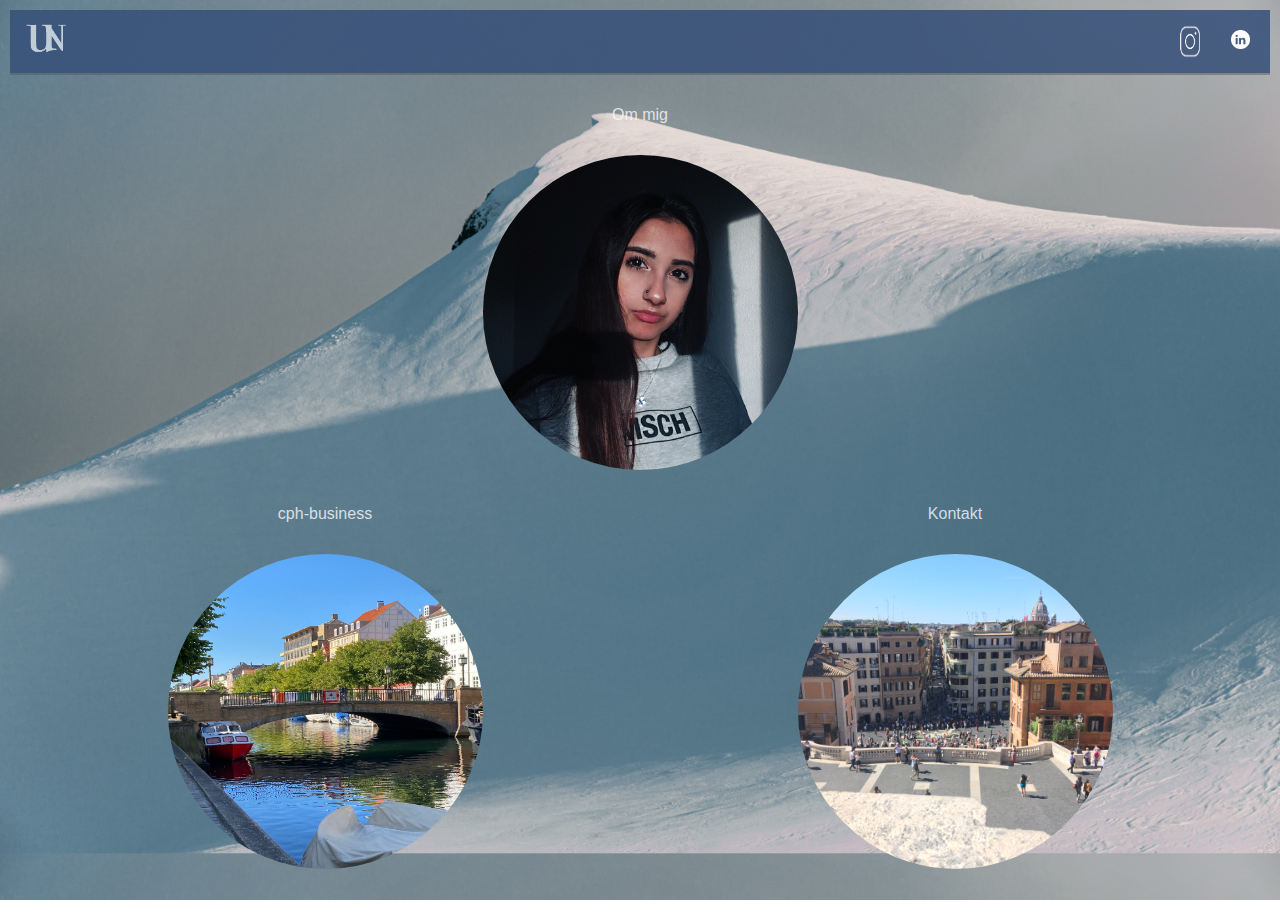
<file: portfolio/index.html>
<!DOCTYPE html>
<html lang="en">
<head>
    <meta charset="UTF-8">
    <meta http-equiv="X-UA-Compatible" content="IE=edge">
    <meta name="viewport" content="width=device-width, initial-scale=1.0">
    <title>Forside</title>

<link rel="stylesheet" href="style.css">

</head>
<body>

<section class="forside">
    <div><a href="index.html"><img src="images/logo_copy_2.png" alt="logo"></a></div>

<div class="billeder">
    <a class="icon" href="https://www.instagram.com/120l3/"><img src="images/20a0cc26b95923a78c2a2e2b145bc8c2.png" alt="instagram"></a>
    <a class="icon2" href="https://www.linkedin.com/in/umna-nadeem-4819bb222/"><img src="images/linkedin.png" alt="linkedin"></a>
</div>
</section>

<section class="navigation"></section>

<div class="navn"><p>Om mig</p></div>

<div class="p">
    <a class="hovedbillede" href="Om_mig.html"><img src="images/Facetune_12-01-2019-17-00-05.jpg" alt="Umna Nadeem" ></a>
</div>

    <div class="f">
        <div class="andet-billede" >
            <p> cph-business </p> 
    <a href="Cph-business.html"><img src="images/cirkel_2.jpeg" alt="cirkel 2"></a>
</div>

    <div class="second-billede" >
        <p>Kontakt</p>
      <a href="kontakt.html"> <img src="images/cph-business.JPG" alt="cirkel 3"></a>
    </div>  
</div>

    
</body>
</html>
</file>
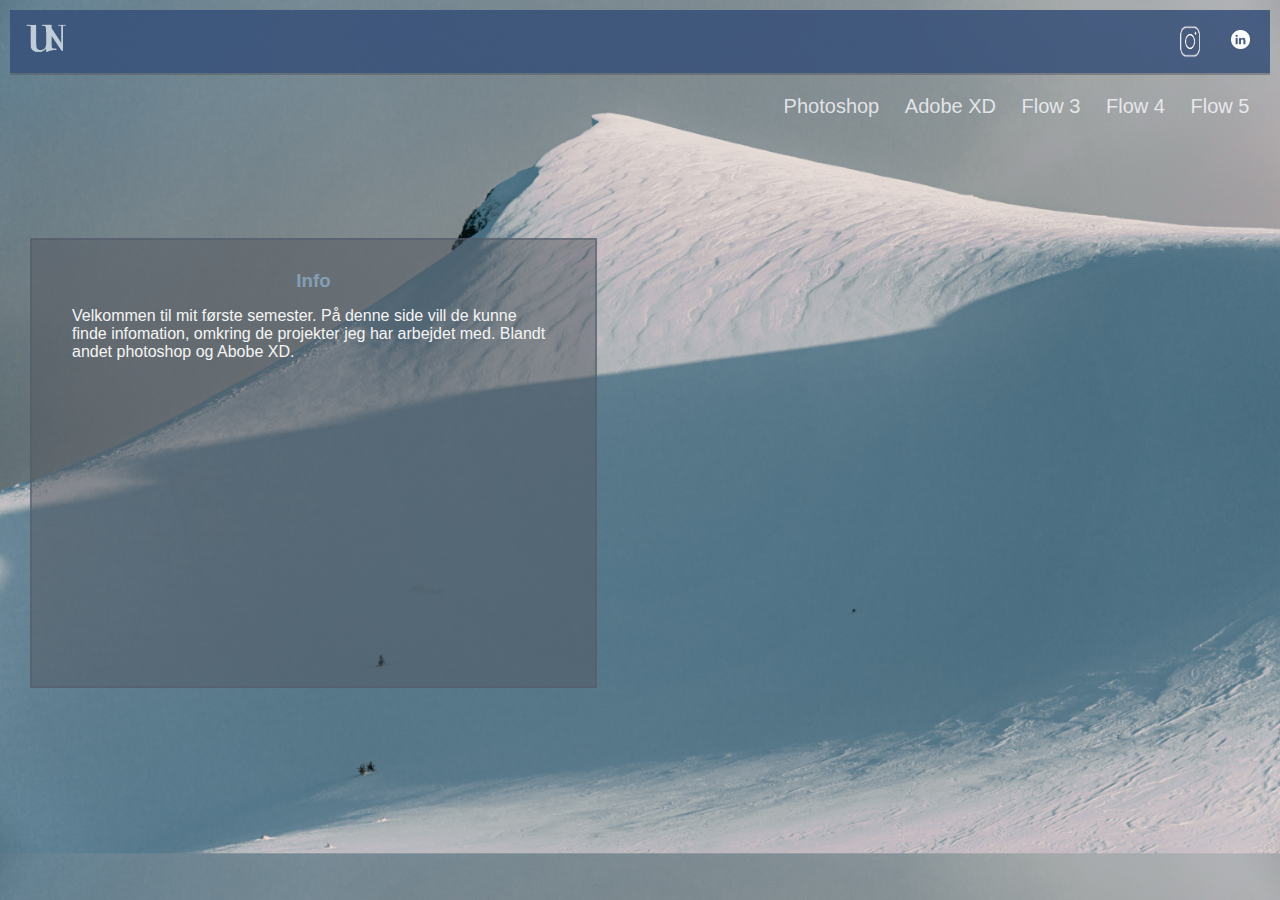
<file: portfolio/1_semester.html>
<!DOCTYPE html>
<html lang="en">
<head>
    <meta charset="UTF-8">
    <meta http-equiv="X-UA-Compatible" content="IE=edge">
    <meta name="viewport" content="width=device-width, initial-scale=1.0">
    <title>semestrene</title>

    <link rel="stylesheet" href="style.css">

</head>
<body>

    <section class="forside">
        <div><a href="index.html"><img src="images/logo_copy_2.png" alt="logo"></a></div>
    
    <div class="billeder">
        <a class="icon" href="https://www.instagram.com/120l3/"><img src="images/20a0cc26b95923a78c2a2e2b145bc8c2.png" alt="instagram"></a>
        <a class="icon2" href="https://www.linkedin.com/in/umna-nadeem-4819bb222/"><img src="images/linkedin.png" alt="linkedin"></a>
    </div>
    </section>
    
    <section class="navigation"></section>

    <section class="simple">
        <nav>
            <a href="photoshop.html">Photoshop</a>
            <a href="Adobe_xd.html">Adobe XD</a>
            <a href="#">Flow 3</a>
            <a href="#">Flow 4</a>
            <a href="#">Flow 5</a>
        </nav>
      </section>

      <div class="box">
        <h3>Info</h3>
    <p class="infomation">Velkommen til mit første semester. På denne side vill de kunne finde infomation, omkring de projekter jeg har arbejdet med. Blandt andet photoshop og Abobe XD. </p>
    <p1></p>

    </div>

    
</body>
</html>
</file>
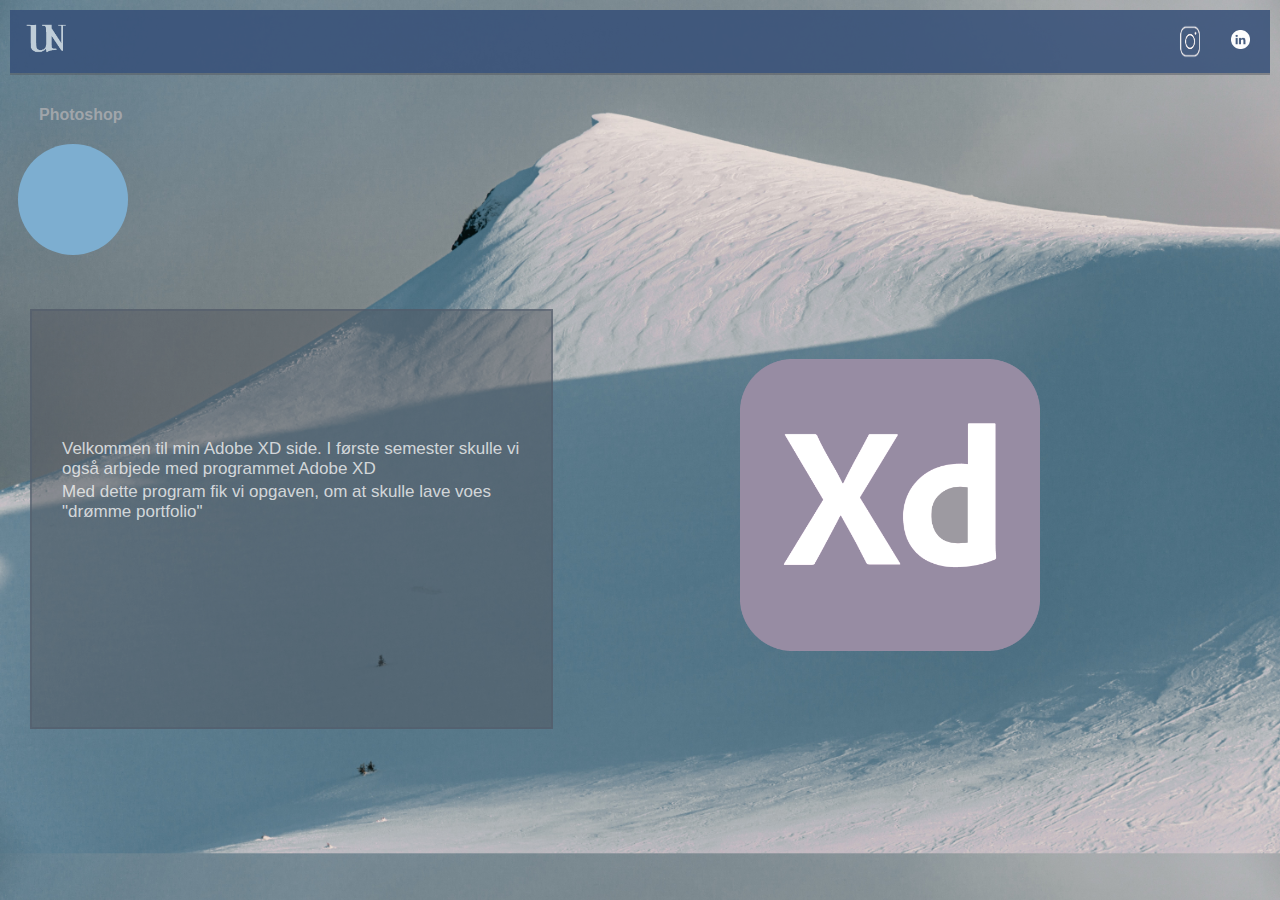
<file: portfolio/Adobe_xd.html>
<!DOCTYPE html>
<html lang="en">
<head>
    <meta charset="UTF-8">
    <meta http-equiv="X-UA-Compatible" content="IE=edge">
    <meta name="viewport" content="width=device-width, initial-scale=1.0">
    <title>Adobe XD </title>

    <link rel="stylesheet" href="style.css">

</head>
<body>


<section class="forside">
    <div><a href="index.html"><img src="images/logo_copy_2.png" alt="logo"></a></div>

<div class="billeder">
    <a class="icon" href="https://www.instagram.com/120l3/"><img src="images/20a0cc26b95923a78c2a2e2b145bc8c2.png" alt="instagram"></a>
    <a class="icon2" href="https://www.linkedin.com/in/umna-nadeem-4819bb222/"><img src="images/linkedin.png" alt="linkedin"></a>
</div>
</section>

<section class="navigation"></section>


<div class="b"><p> <strong>Photoshop</strong></p></div>

<div class="c">
<a href="1_semester.html"><img src="images/farve_3.png" alt="flow 1" ></a>
</div>


<ul class="om">

    <li class="om_p">
    <p1> Velkommen til min Adobe XD side. I første semester skulle vi også arbjede med programmet Adobe XD</p1>
    <p2> Med dette program fik vi opgaven, om at skulle lave voes "drømme portfolio" </p2>
    
    <li class="portfolio_xd">
       <a href="https://xd.adobe.com/view/9b6b9e94-ca0e-43bd-8f4a-84648a50d4b2-ce38/"><img src="images/Adobe_XD_CC_icon.svg.png" alt="photoshop pic"></a> 
    </li>

</ul>

    
    
</body>
</html>
</file>
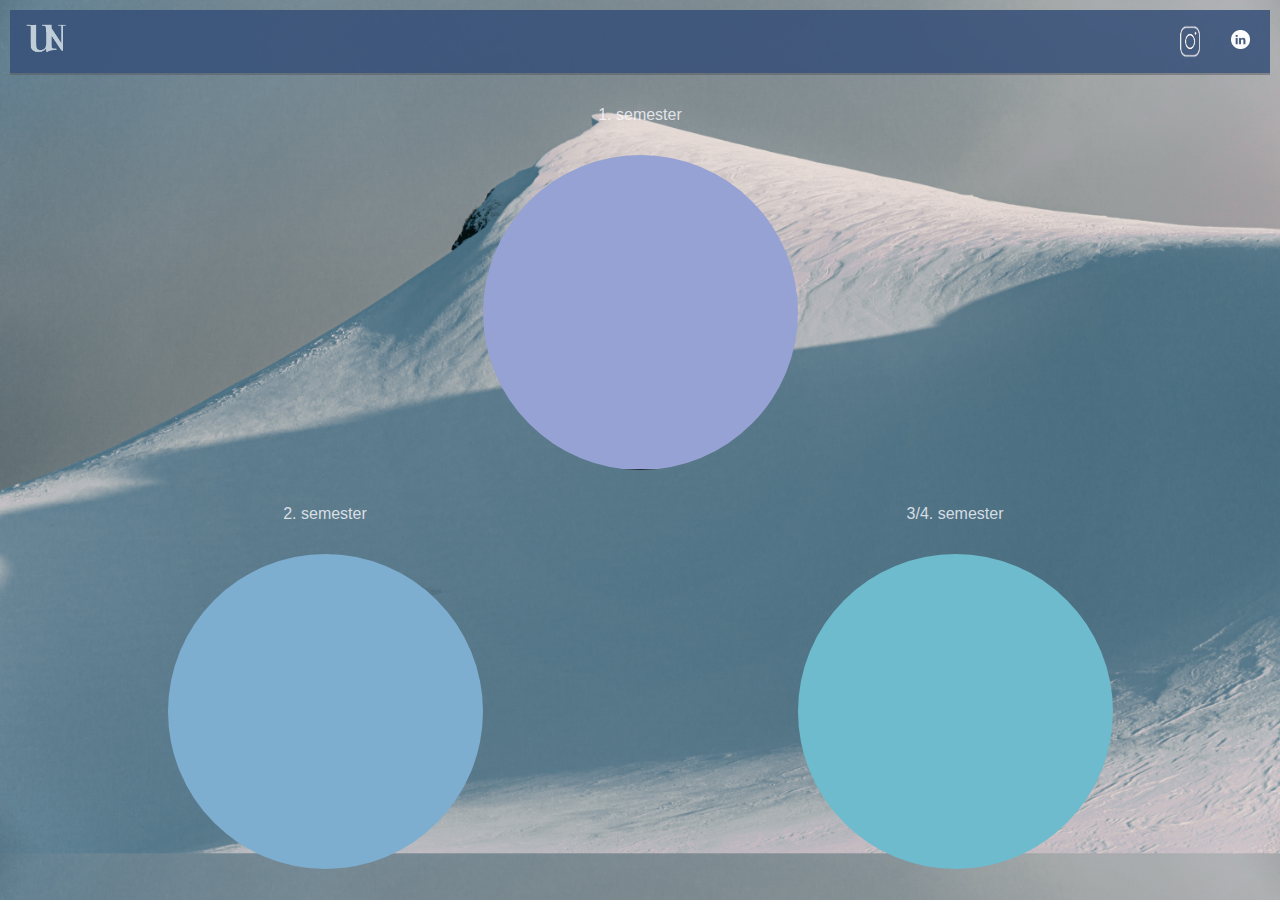
<file: portfolio/Cph-business.html>
<!DOCTYPE html>
<html lang="en">
<head>
    <meta charset="UTF-8">
    <meta http-equiv="X-UA-Compatible" content="IE=edge">
    <meta name="viewport" content="width=device-width, initial-scale=1.0">
    <title>cph-business</title>

<link rel="stylesheet" href="style.css">

</head>
<body>

<section class="forside">
    <div><a href="index.html"><img src="images/logo_copy_2.png" alt="logo"></a></div>

<div class="billeder">
    <a class="icon" href="https://www.instagram.com/120l3/"><img src="images/20a0cc26b95923a78c2a2e2b145bc8c2.png" alt="instagram"></a>
    <a class="icon2" href="https://www.linkedin.com/in/umna-nadeem-4819bb222/"><img src="images/linkedin.png" alt="linkedin"></a>
</div>
</section>

<section class="navigation"></section>

<div class="navn"><p> 1. semester </p></div>

<div class="p">
    <a class="hovedbillede" href="1_semester.html"><img src="images/farve_2.png" alt="cirkel_1" ></a>
</div>

    <div class="f">
        <div class="andet-billede" >
            <p> 2. semester </p> 
    <a href="#"><img src="images/farve_3.png" alt="cirkel 2"></a>
</div>

    <div class="second-billede" href="#">
        <p> 3/4. semester </p>
      <a href="#"> <img src="images/farve_13.png" alt="cirkel 3"></a>
    </div>  

</div>
</file>
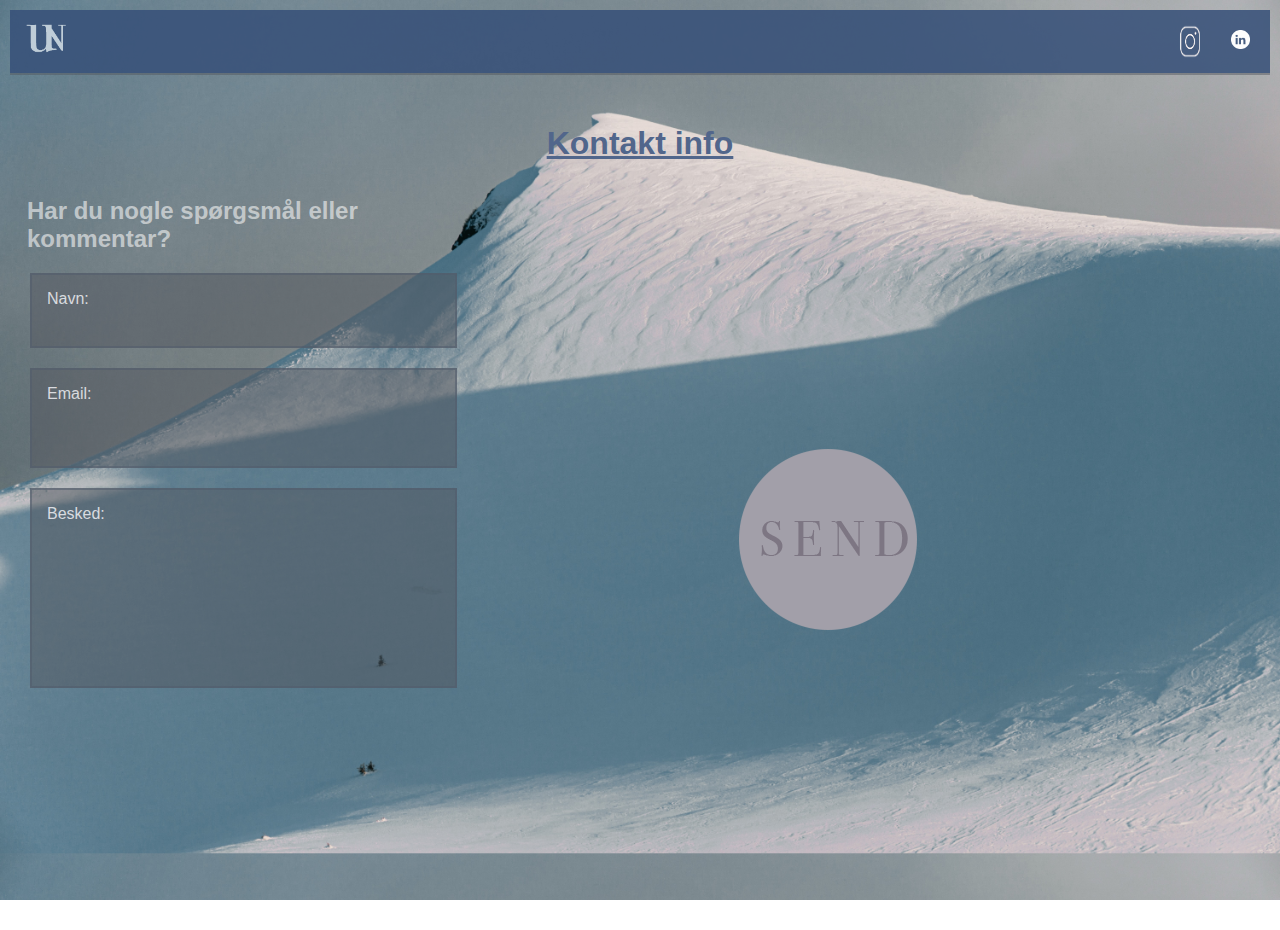
<file: portfolio/kontakt.html>
<!DOCTYPE html>
<html lang="en">
<head>
    <meta charset="UTF-8">
    <meta http-equiv="X-UA-Compatible" content="IE=edge">
    <meta name="viewport" content="width=device-width, initial-scale=1.0">
    <title>Kontakt</title>

    <link rel="stylesheet" href="style.css">

</head>
<body>
  
<section class="forside">
    <div><a href="index.html"><img src="images/logo_copy_2.png" alt="logo"></a></div>

<div class="billeder">
    <a class="icon" href="https://www.instagram.com/120l3/"><img src="images/20a0cc26b95923a78c2a2e2b145bc8c2.png" alt="instagram"></a>
    <a class="icon2" href="https://www.linkedin.com/in/umna-nadeem-4819bb222/"><img src="images/linkedin.png" alt="gihub"></a>
</div>
</section>

<section class="navigation"></section>

<h1> Kontakt info </h1>

<div class="knapbox">

<div>

    <h2>Har du nogle spørgsmål eller kommentar?</h2>
 <div class="navn_box"> 
        <p class="text_navn">Navn:</p>
    </div>
    
    <div class="email_box">
        <p class="text_email"> Email: </p>
    </div>
    
    <div class="besked_box">
        <p class="text_besked"> Besked: </p>
    </div>
    
       
</div>
<div class="sendknap">
    <a href="#"><img src="images/sendknap.png" alt="sendknap"></a>
</div> 
</div>

   



</body>
</html>
</file>
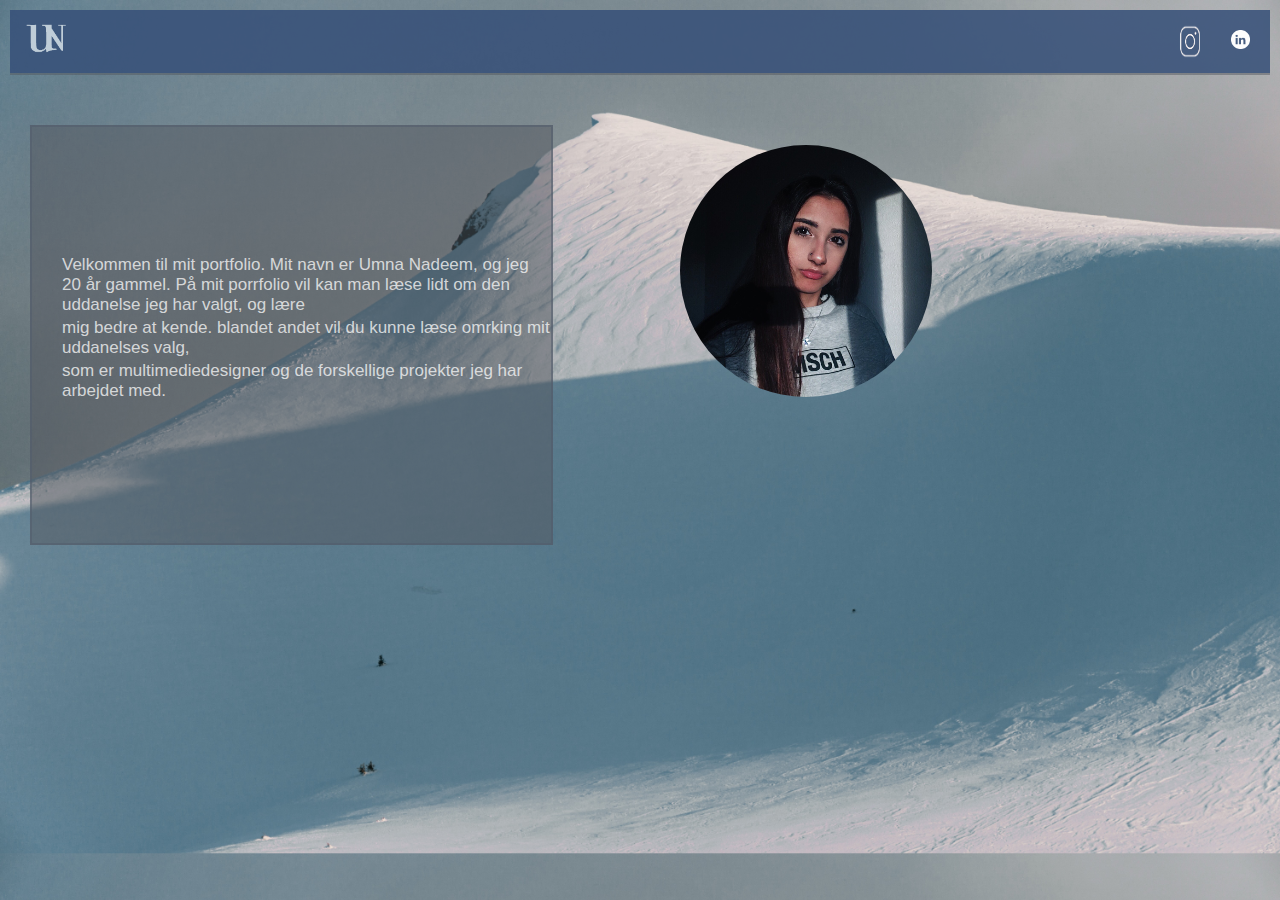
<file: portfolio/Om_mig.html>
<!DOCTYPE html>
<html lang="en">
<head>
    <meta charset="UTF-8">
    <meta http-equiv="X-UA-Compatible" content="IE=edge">
    <meta name="viewport" content="width=device-width, initial-scale=1.0">
    <title>Om mig</title>

<link rel="stylesheet" href="style.css">

</head>
<body>

<section class="forside">
    <div><a href="index.html"><img src="images/logo_copy_2.png" alt="logo"></a></div>

<div class="billeder">
    <a class="icon" href="https://www.instagram.com/120l3/"><img src="images/20a0cc26b95923a78c2a2e2b145bc8c2.png" alt="instagram"></a>
    <a class="icon2" href="https://www.linkedin.com/in/umna-nadeem-4819bb222/"><img src="images/linkedin.png" alt="linkedin"></a>
</div>
</section>

<section class="navigation"></section>

<ul class="om">

    <li class="om_p">
    <p1> Velkommen til mit portfolio. Mit navn er Umna Nadeem, og jeg 20 år gammel. På mit porrfolio vil kan man læse lidt om den uddanelse jeg har valgt, og lære</p1>
    <p2> mig bedre at kende. blandet andet vil du kunne læse omrking mit uddanelses valg,</p2>
    <p3>som er multimediedesigner og de forskellige projekter jeg har arbejdet med.</p3>
    </li>
    <li class="img_om">
        <img class="om_img" src="images/Facetune_12-01-2019-17-00-05.jpg" alt="mig">
    </li>
</ul>



</body>
</html>
</file>
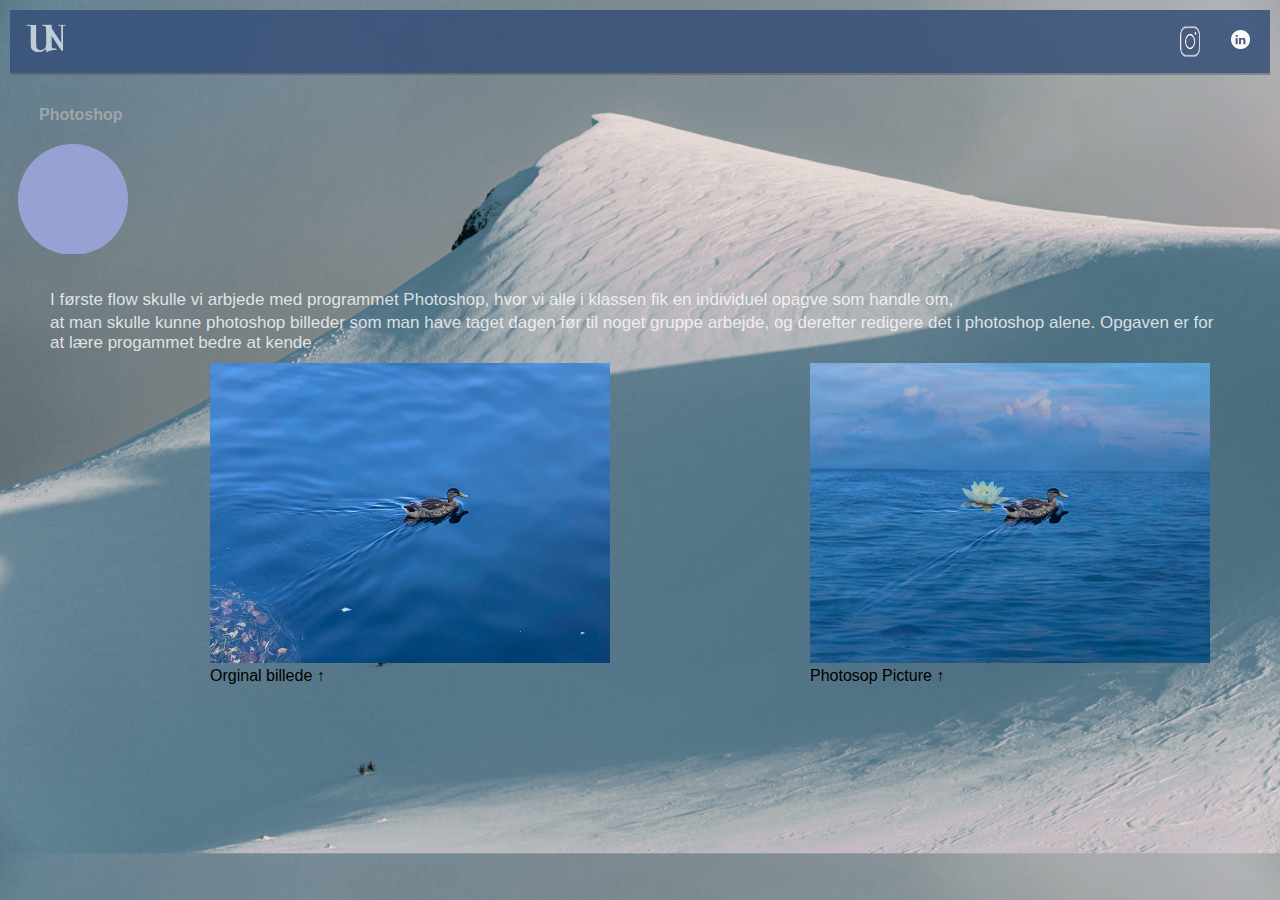
<file: portfolio/photoshop.html>
<!DOCTYPE html>
<html lang="en">
<head>
    <meta charset="UTF-8">
    <meta http-equiv="X-UA-Compatible" content="IE=edge">
    <meta name="viewport" content="width=device-width, initial-scale=1.0">
    <title>photoshop</title>

    <link rel="stylesheet" href="style.css">

</head>
<body>

<section class="forside">
    <div><a href="index.html"><img src="images/logo_copy_2.png" alt="logo"></a></div>

<div class="billeder">
    <a class="icon" href="https://www.instagram.com/120l3/"><img src="images/20a0cc26b95923a78c2a2e2b145bc8c2.png" alt="instagram"></a>
    <a class="icon2" href="https://www.linkedin.com/in/umna-nadeem-4819bb222/"><img src="images/linkedin.png" alt="linkedin"></a>
</div>
</section>

<section class="navigation"></section>

<div class="b"><p> <strong>Photoshop</strong></p></div>

<div class="c">
<a href="1_semester.html"><img src="images/farve_2.png" alt="flow 1" ></a>
</div>


<div class="box_photoshop">
    <p class="infomation">I første flow skulle vi arbjede med programmet Photoshop, hvor vi alle i klassen fik en individuel opagve som handle om,</p>
    <p1>at man skulle kunne photoshop billeder som man have taget dagen før til noget gruppe arbejde, og derefter redigere det i photoshop alene. 
    Opgaven er for at lære progammet bedre at kende.
    </p>
    </div>
    

<ul class="orginal_pic">
    <li class="orginal"> <img src="images/orginal billede (floqw 1).jpeg" alt="orginal"> 
        <p class="orginal_text">Orginal billede ↑ </p>
    </li>
  
    <li class="photoshop_pic">
        <img src="images/aflevering (flow 1) photoshop færdig projekt  copy.jpg" alt="photoshop pic">
        <p class="photoshop_text">Photosop Picture ↑ </p>
    </li>

</ul>

</body>
</html>
</file>
<file: portfolio/style.css>
*{
    padding: 0%;
    margin: 0%;
}

body{
  margin: 10px; 
  font-family: Helvetica, Arial, sans-serif; 
  background-image:url(images/daniel-eliashevskyi-p1tkpRam2-4-unsplash.jpg);
  background-size: 100%;
  background-blend-mode: normal;
  background-attachment: fixed;
}

/* index */
.navigation{
    display: flex;
    justify-content: center;
    border-bottom: 2px solid rgb(82, 87, 95, 0.486);
}

.forside {
    display: flex;
    justify-content: space-between;
    background-color: rgba(54, 80, 121, 0.863);
    align-items: center;
    
}

.forside img{
    width: 15%;
    padding: 0px 0px 0px 0px;
    margin: 0px;
}

.billeder{
    display: flex;
    justify-content: space-between;
    width: 100px;
}

.billeder img{
    width: 100%;
}
.icon{
    display: flex;
    justify-content: space-between;
}

.icon img{
    width: -20%; 
    padding: -40px; 
}

.icon2{
    width: -40%;
    padding: 20px;
}

.navn{
    display: flex;
    color:rgba(251, 251, 255, 0.788);
    justify-content: center;
    padding-top: 31px;
}

.hovedbillede{
    width: 25%;
    color: rgba(72, 70, 158, 0.788);
}

.hovedbillede img{
    margin-top: 31px;
    width: 100%;
    border-radius: 360%;
}
.p{
    display: flex;
    justify-content: center;
    position: relative;
    width: 100%;

}

.f{
    display: flex;
    justify-content: space-around;
    position: relative;
    width: 100%;
}

.andet-billede img{
    margin-top: 31px;   
    border-radius: 360%;
    width: 100%;
}

.second-billede img{
    margin-top: 31px; 
    border-radius: 360%;
    width: 100%;
}

.second-billede{
    width: 25%;
    text-align: center;
    color: rgba(251, 251, 255, 0.788);
    padding: 31px;
}

.andet-billede{
    width: 25%;
    text-align: center;
    color: rgba(251, 251, 255, 0.788);
    padding: 31px;
}


/* menu-bar til semesterene */
.simple{
    display: flex;
    justify-content: center;
    font-family: Helvetica, Arial, sans-serif;
    font-size: 125%;
    width: 155%;
    margin: 0 auto 100px auto;
    padding: 20px;
}

.simple a{
    text-decoration: none;
    color: rgba(251, 251, 255, 0.788);
    margin-left: 20px;
}

.simple a:hover{
    text-decoration:underline;
    color: rgba(176, 176, 179, 0.788);
}

/* box på 1. semester side */
.box{
    background:rgba(82, 87, 95, 0.486);
    border: 2px rgba(82, 93, 109, 0.562) solid;
    width: 45%;
    height: 450px;
    margin: 20px;
    padding-top: 30px;
    padding-bottom: 10px;
    padding-left: 40px;
    padding-right: 40px;
    box-sizing: border-box;
}

h3{
    color: rgb(132, 158, 182);
    display: flex;
    justify-content: center;
}

.infomation{
    color: rgba(251, 251, 255, 0.788);
    padding-top: 15px;
}

.box p{
    color: whitesmoke;
}

/* photoshop side */
.c{
    width: 25%; 
}

.c img{
    margin-top: 20px;
    width: 35%;
    border-radius: 360%;
    margin-left: 8px;
}

.b{
    display: flex;
    color:rgba(176, 176, 179, 0.788);
    justify-content: left;
    padding-top: 31px;
    padding-left: 29px;
}

/* billede */

.orginal_pic{
    list-style: none;
    display: flex;
}

.orginal_pic li{
    text-decoration: none;
    padding-left: 200px;
}

/* .orginal{
    display: flex;
    justify-content: space-between;
    width: 110px;
} */

.orginal img{
    width: 400px;
}

/* .orginal_text{
    display: flex;
    color:rgba(255, 255, 255, 0.788);
    justify-content: left;
    padding-top: 31px;
    padding-left: 550px;
} */

/* .photoshop_pic{
    display: flex;
    justify-items: right;
    justify-content: space-between;
    width: 110px;
} */

.photoshop_pic img{
    width: 400px;
}

/* .photoshop_text{
    display: flex;
    color:rgba(255, 255, 255, 0.788);
    justify-content: right;
    padding-top: 31px;
    padding-left: 550px;
} */

/* text box */
box_photoshop{
    background:rgba(82, 87, 95, 0.486);
    border: 2px rgba(82, 93, 109, 0.562) solid;
    width: 30%;
    height: 450px;
    margin: 20px;
    padding-top: 30px;
    padding-bottom: -500px;
    padding-left: -50%;
    padding-right: -50%;
    box-sizing: border-box;
}

.box_photoshop p{
    padding-top: 31px;
    padding-left: 40px;
    color:rgba(255, 255, 255, 0.788);
    font-size: 17px;
}

.box_photoshop p1{
    display: flex;
    padding-top: 3px;
    padding-left: 40px;
    color: rgb(255, 255, 255, 0.788);
    font-size: 17px;
    padding-bottom: 10px;
}

.box_photoshop p2{
    display: flex;
    padding-top: 3px;
    padding-left: 40px;
    color: rgb(255, 255, 255, 0.788);
    font-size: 17px;
    padding-bottom: 10px;
}
/* 
.box_photoshop p3{
    display: flex;
    padding-top: 3px;
    padding-left: 40px;
    color: rgb(255, 255, 255, 0.788);
    font-size: 17px;
}

.box_photoshop p4{
    display: flex;
    padding-top: 3px;
    padding-left: 40px;
    color: rgb(255, 255, 255, 0.788);
    font-size: 17px;
}

.box_photoshop p5{
    display: flex;
    padding-top: 3px;
    padding-left: 40px;
    color: rgba(255, 255, 255, 0.788);
    font-size: 17px;
} */

/* omg mig */
.om{
    display: flex;
    justify-content: space-between;
    width: 100%;
    height: 450px;
    margin: 20px;
    padding-top: 30px;
    padding-bottom: -500px;
    padding-left: -50%;
    padding-right: -50%;
    box-sizing: border-box;
    list-style: none;
}

.om li{
    text-decoration: none;
}

.img_om{
    width: 50%;
}

.om_img{
    width: 40%;
    border-radius: 360%;
    margin: 20px;
    
}

.om_p{
    padding-top: 125px;
    padding-left: 15px;
    color:rgba(245, 245, 245, 0.795);
    font-size: 17px;
    width: 40%;
    background:rgba(82, 87, 95, 0.486);
    border: 2px rgba(82, 93, 109, 0.562) solid;
}

.om p1{
    display: flex;
    padding-top: 3px;
    padding-left: 15px;
    color:rgba(245, 245, 245, 0.795);
    font-size: 17px;
}

.om p2{
    display: flex;
    padding-top: 3px;
    padding-left: 15px;
    color:rgba(245, 245, 245, 0.795);
    font-size: 17px;
}

.om p3{
    display: flex;
    padding-top: 3px;
    padding-left: 15px;
    color:rgba(245, 245, 245, 0.795);
    font-size: 17px;
}


/* konatkt */
h1{
    color: rgb(81, 102, 139);
    display: flex;
    justify-content: center;
    padding-top: 50px;
    text-decoration: underline;
}

h2{
    color: rgba(245, 245, 245, 0.61);
    display: flex;
    justify-content: left;
    padding-top: 35px;
    padding-left: 17px;
}

.knapbox{
    display: flex;
    justify-content: space-between;
}

.navn_box{
    background:rgba(82, 87, 95, 0.486);
    border: 2px rgba(82, 93, 109, 0.562) solid;
    width: 110%;
    height: 75px;
    margin: 20px;
    padding-top: 15px;
    padding-left: 15px;
    box-sizing: border-box;
}

.text_navn {
    color: rgba(251, 251, 255, 0.788);
}

.email_box{
    background:rgba(82, 87, 95, 0.486);
    border: 2px rgba(82, 93, 109, 0.562) solid;
    width: 110%;
    height: 100px;
    margin: 20px;
    padding-top: 15px;
    padding-left: 15px;
    box-sizing: border-box;
}

.text_email{
    color: rgba(251, 251, 255, 0.788);

}

.besked_box{
    background:rgba(82, 87, 95, 0.486);
    border: 2px rgba(82, 93, 109, 0.562) solid;
    width: 110%;
    height: 200px;
    margin: 20px;
    padding-top: 15px;
    padding-left: 15px;
    box-sizing: border-box;
}

.text_besked{
    color: rgba(251, 251, 255, 0.788);
}

.sendknap{
    padding: 200px;
}

.portfolio_xd img{
    width: 300px;
    padding-top: 50px;
    padding-right: 250px;
}
</file>
